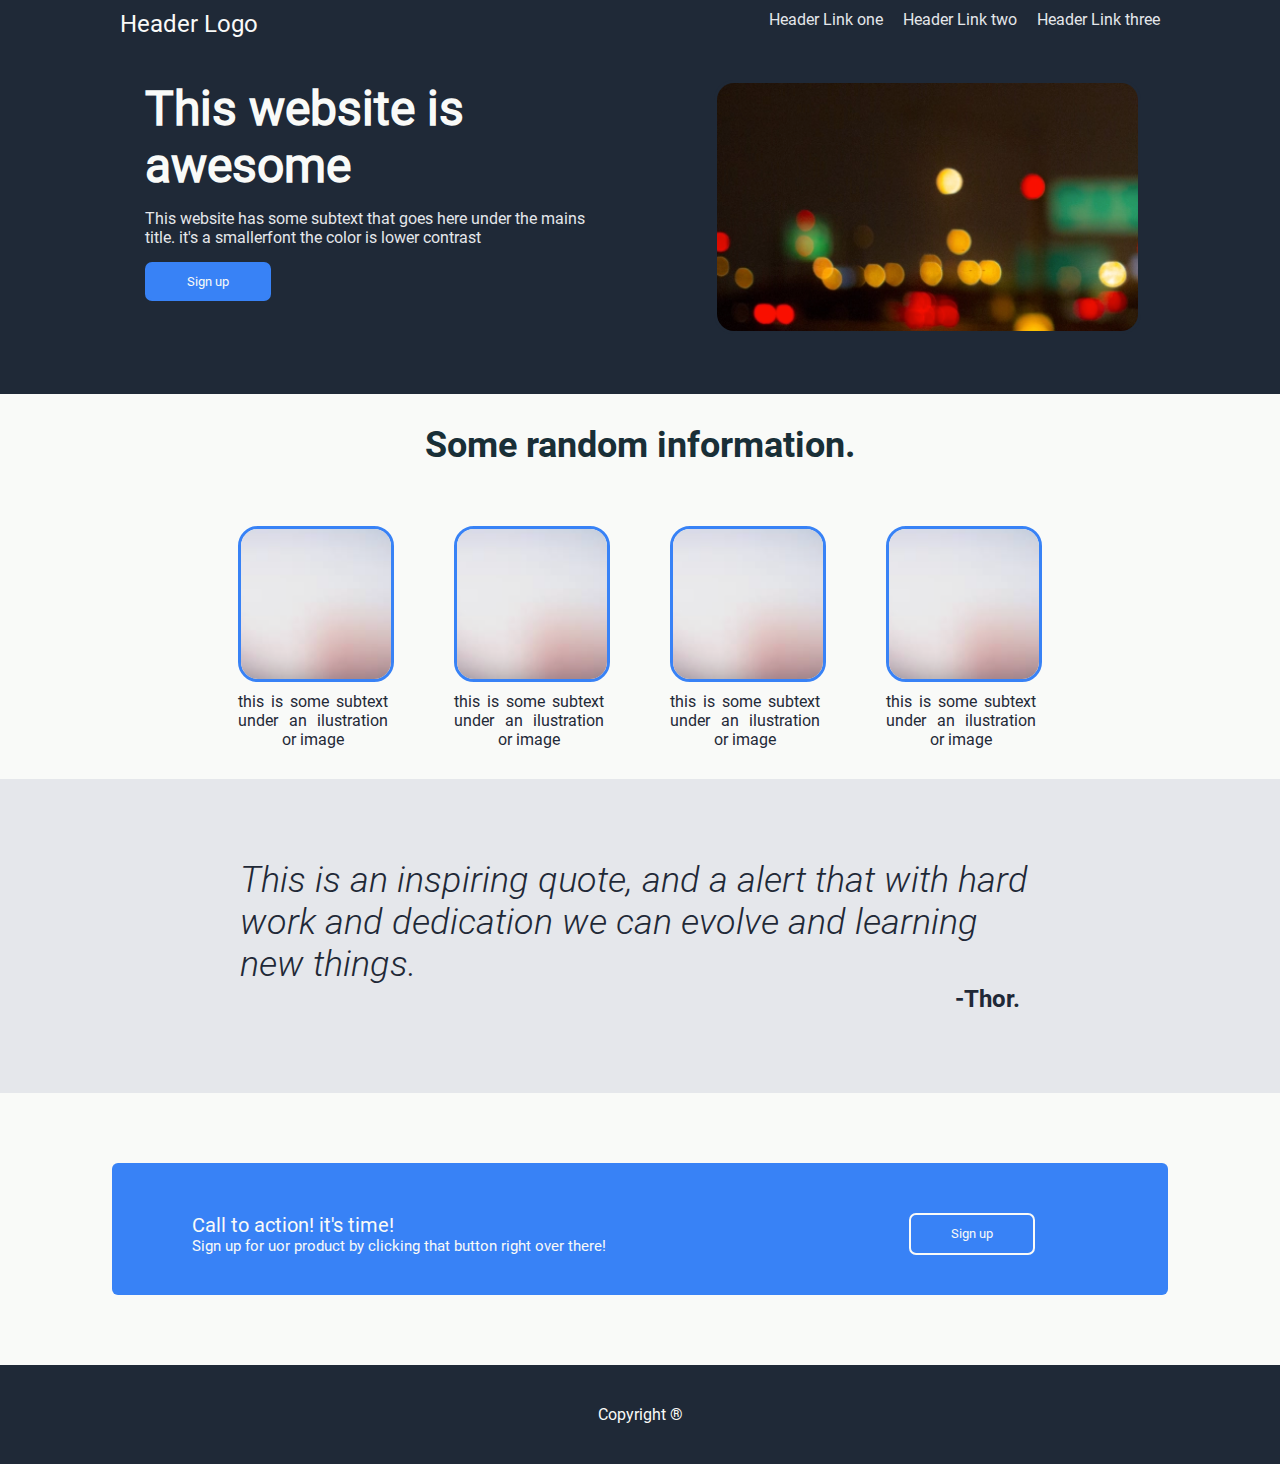
<file: index.html>
<!DOCTYPE html>
<html lang="en">
<head>
  <meta charset="UTF-8" />
  <meta http-equiv="X-UA-Compatible" content="IE=edge" />
  <meta name="viewport" content="width=device-width, initial-scale=1.0" />
  <title>02-CSS Assigment</title>
  <link rel="stylesheet" href="style.css" />
  <link rel="icon" href="images/brain.png" />
</head>
<body>
  <header>
    <nav>
      <div class="nav-itens">
        <span class="header-logo">
          Header Logo 
        </span>
        <menu class="nav-links">
          <a class="header-link" href="pages/target1.html" target="_blank" > 
            Header Link one 
          </a>
          <a class="header-link" href="pages/target2.html" target="_blank" > 
            Header Link two 
          </a>
          <a class="header-link" href="pages/target3.html" target="_blank" > 
            Header Link three 
          </a>
        </menu>
      </div>
    </nav>
    <div class="head-panel">
      <div class="head-panel-left">
        <p class="head-main-text"> This website is awesome </p>
        <p class="head-secondary"> 
          This website has some subtext that goes here under the mains title. it's a 
          smallerfont the color is lower contrast 
        </p>
        <button> Sign up </button>
      </div>

      <figure id="head-panel-right">
        <img id="image-main" src="images/main-img.png">
      </figure>
    </div>
  </header>
  <main>    
    <section class="some-randon-info">
      <span class="some-randon-info-header"> 
        Some random information. 
      </span>
      <div class="some-randon-info-pics">
        <figure>
          <img src="images/1.png" alt="this is blur image" />
          <figcaption> this is some subtext under an ilustration or image </figcaption>
        </figure>
        <figure>
          <img src="images/1.png" alt="this is a blur image again" />
          <figcaption> this is some subtext under an ilustration or image </figcaption>
        </figure>
        <figure>
          <img src="images/1.png" alt="this is a blur image again, and again" />
          <figcaption> this is some subtext under an ilustration or image </figcaption>
        </figure>
        <figure>
          <img src="images/1.png" alt="this is number 1 more of the same"  />
          <figcaption> this is some subtext under an ilustration or image </figcaption>
        </figure>
      </div>
    </section>
    <section class="quoted-citation">
      <blockquoted class="quoted-citation-text"> 
        This is an inspiring quote, and a alert that with hard work and dedication we can evolve and 
        learning new things.
      </blockquoted>
      <span class="quoted-citation-signature"> 
        -Thor.
      </span>
    </section>
    <section class="call-action">
      <div class="call-action-banner">
        <aside class="call-action-text">
          <p>Call to action! it's time!</p>
          <p class="call-action-details"> 
            Sign up for uor product by clicking 
            that button right over there! 
          </p>
        </aside>
        <button class="button-border-white">
          Sign up
        </button>
      </div>
    </section>
  </main>
  <footer> 
    Copyright &reg; 
  </footer>
</body>
</html>
</file>
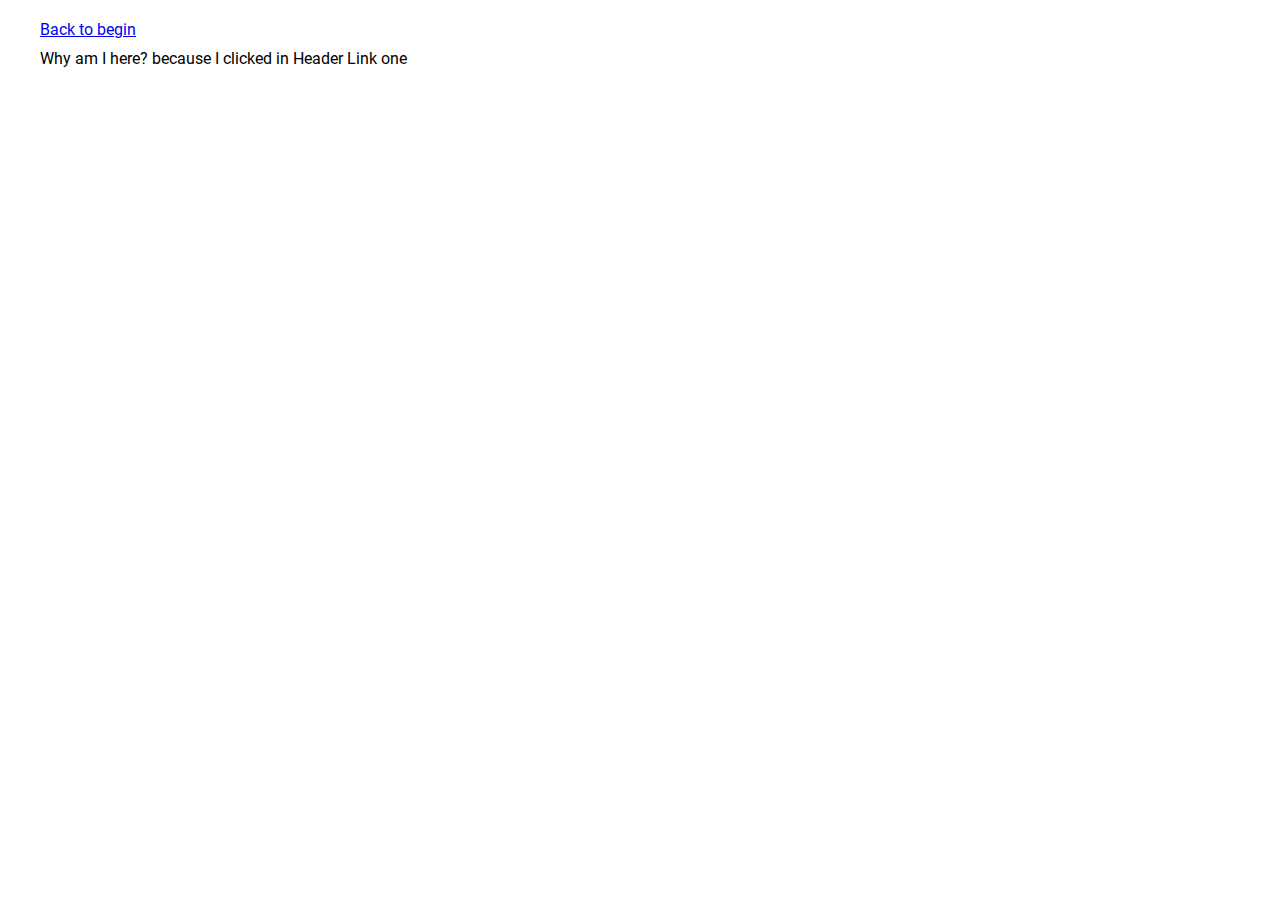
<file: pages/target1.html>
<!DOCTYPE html>
<html lang="en">
<head>
  <meta charset="UTF-8">
  <meta http-equiv="X-UA-Compatible" content="IE=edge">
  <meta name="viewport" content="width=device-width, initial-scale=1.0">
  <title>Target 1</title>
  <link rel="stylesheet" href="pages.css" />
  <link rel="icon" href="../images/brain.png">
</head>
<body>
  <header>
    <a href="../index.html"> Back to begin </a>
  
    <p> Why am I here? because I clicked in Header Link one </p>
  </header>

</body>
</html>
</file>
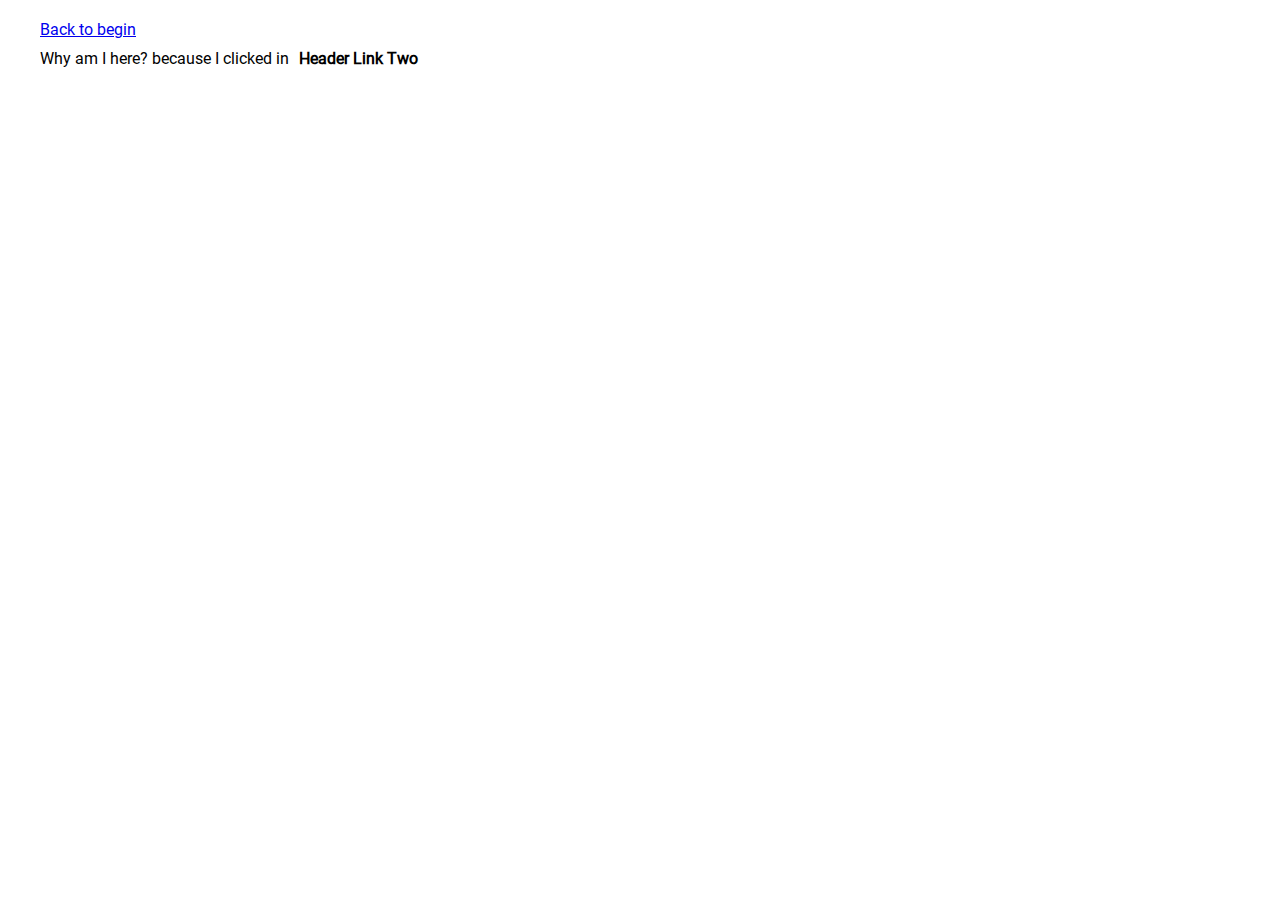
<file: pages/target2.html>
<!DOCTYPE html>
<html lang="en">
	<head>
		<meta charset="UTF-8" />
		<meta http-equiv="X-UA-Compatible" content="IE=edge" />
		<meta
			name="viewport"
			content="width=device-width, initial-scale=1.0"
		/>
		<title>Target 2</title>
		<link rel="stylesheet" href="pages.css" />
		<link rel="icon" href="../images/brain.png" />
	</head>
	<body>
		<header>
			<a href="../index.html"> Back to begin </a>

			<p>
				Why am I here? because I clicked in<strong
					>Header Link Two</strong
				>
			</p>
		</header>
	</body>
</html>
</file>
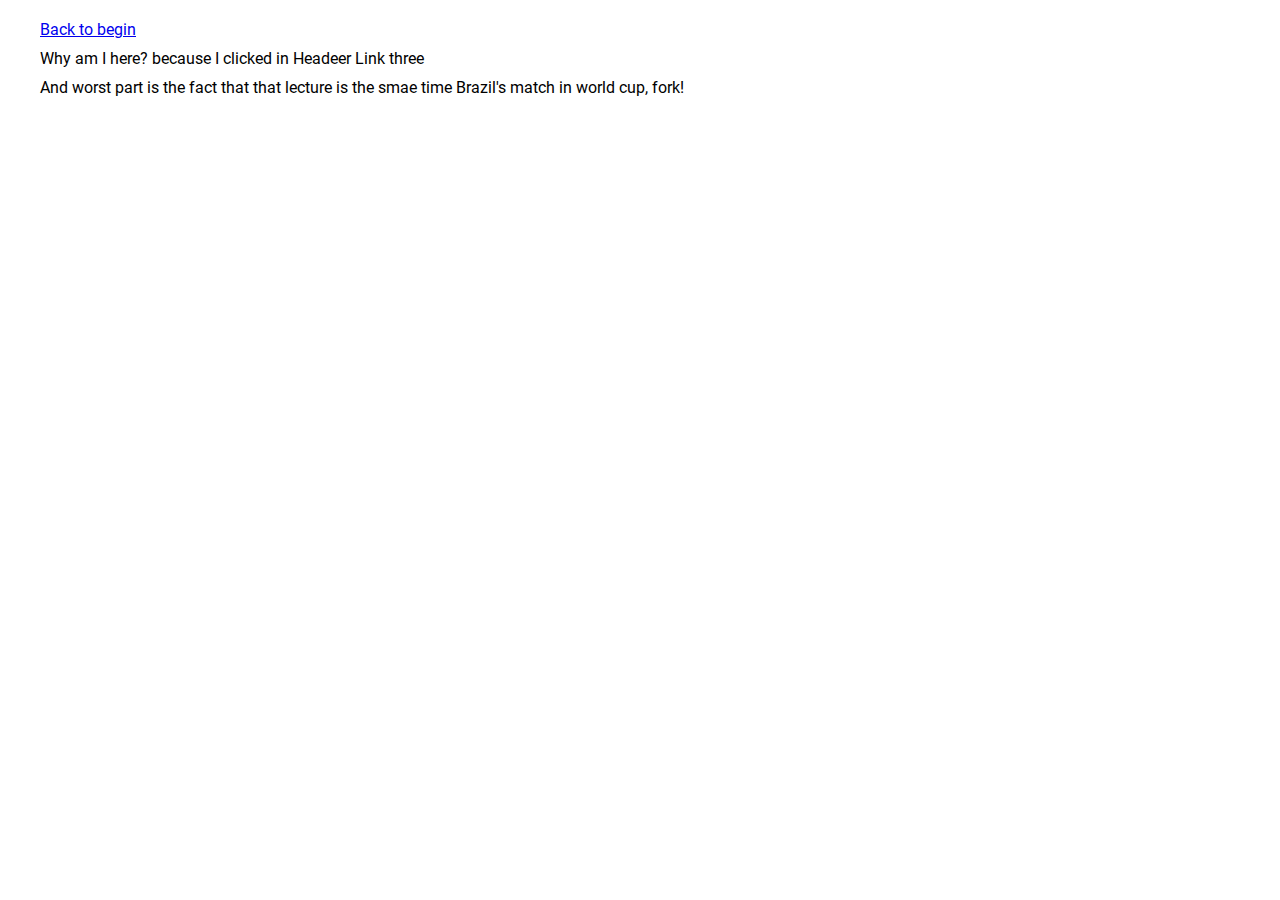
<file: pages/target3.html>
<!DOCTYPE html>
<html lang="en">
<head>
  <meta charset="UTF-8">
  <meta http-equiv="X-UA-Compatible" content="IE=edge">
  <meta name="viewport" content="width=device-width, initial-scale=1.0">
  <title>Target 1</title>
  <link rel="stylesheet" href="pages.css" />
  <link rel="icon" href="../images/brain.png">
</head>
<body>
  <header>
    <a href="../index.html"> Back to begin </a>
    
    <p> Why am I here? because I clicked in Headeer Link three </p>
    
    <p> And worst part is the fact that that lecture is the smae time Brazil's match in world cup, fork!</p>
  </header>
</body>
</html>
</file>
<file: style.css>
@font-face {
  font-family: 'Roboto';
  src: url(fonts/Roboto-Regular.ttf ) 
}
@font-face {
  font-family: 'Roboto-bold';
  src: url(fonts/Roboto-Bold.ttf ) 
}
@font-face {
  font-family: 'Roboto-LightItalic';
  src: url(fonts/Roboto-LightItalic.ttf ) 
}
* {
  margin: 0px;
  font-family: "Roboto", "Roboto-Black", "Roboto-Bold", 'Courier New', Courier, monospace;
}
nav {
  display: block;
  position: fixed;
  background-color: #1F2937;
  width: 100%;
}
button {
  color:#f9faf8;
  background-color:#3882f6;
  border-color: #3882f6;
  border-radius: 7px;
  border-style: solid;
  padding: 10px 40px 10px 40px;
}
img {
  border: #3882f6 3px solid;
  border-radius: 20px;
  margin-bottom: 10px;
  height: 150px;
  width: 150px;
}
figure {
  display: flex;
  flex-direction: column;
  font-family: "Roboto";
  margin:30px;
}
footer {
  display: flex;
  justify-content: center;
  text-align: center;
  background-color: #1F2937;
  color: #f9faf8;
  padding: 40px;
}
.nav-itens {
  display:flex;
  justify-content: space-between;
  padding: 10px 120px 10px 120px;
}
a {
  color: #f9faf8;
  text-decoration: none;
}
.header-logo {
  font-size: 24px;
  color: #f9faf8;
}
.nav-links {
  display: flex;
  justify-content: flex-start;
}
.header-link{
  margin-left: 20px;
}
.header-link {
  color: #e5e7eb;
  height: 18px;
  text-decoration: none;
}
.head-secondary {
  color: #e5e7eb;
  width: 85%;
  margin: 15px 0px 15px 0px;
}
.head-panel {
  background-color: #1F2937;
  display: flex;
  justify-content: space-around;
  padding: 80px 120px 50px 120px;
}
.head-panel-left {
  width: 50%;
}

#image-main {
  border-color: #1F2937;
  width: 100%;
  height: auto;
}

#head-panel-right {
  border-radius: 18px;
  margin: 0px;
}

.head-main-text {
  color:#f9faf8;
  font: 'Roboto-bold';
  font-size: 48px;
  font-weight: 900;
}
.some-randon-info {
  display: flex;
  background-color: #f9faf8;
  align-items: center;
  display: flex;
  flex-direction: column;
}
.some-randon-info-header {
  color: #192f37;
  font-family: 'Roboto-Bold';
  font-size: 36px;
  margin:30px;
}
.some-randon-info-pics {
  display: flex;
  justify-content: center;
}
.some-randon-info-pics figcaption {
  color: #1f2937;
  font-size: 16px;
  inline-size: 150px;
  text-align: justify;
  text-align-last: center;
}
.quoted-citation {
  align-items: center;
  background-color: #e5e7eb;
  color: #1f2937;
  display:flex;
  flex-direction: column;
  padding: 80px 240px 80px 240px;
}
.quoted-citation-text {
  font-family: 'Roboto-LightItalic';
  font-size: 36px;
  font-style: italic;
  text-align: left;
}
.quoted-citation-signature {
  width: 100%;
  font-family: 'Roboto-Bold';
  font-size: 24px;
  text-align: right;
  padding-right: 40px;
}
.call-action {
  display:flex;
  justify-content: center;
  background-color: #f9faf8;
  width: 100%;
  padding: 70px 0px 70px 0px;
}
.call-action-banner {
  display:flex;
  background-color: #3882f6;
  width: 70%;
  padding: 50px 80px 40px 80px;
  border-radius: 6px;
}
.button-border-white {
  border-color: #f9faf8;
  border-style: solid;
}
.call-action-text {
  color: #f9faf8;
  font-family: 'Roboto';
  font-size: 20px;
  width: 80%;
}
.call-action-details {
  font-size: 0.74em;
}
</file>
<file: pages/pages.css>
@font-face {
  font-family: 'Roboto';
  src: url(../fonts/Roboto-Regular.ttf ) 
}
@font-face {
  font-family: 'Roboto-bold';
  src: url(../fonts/Roboto-Bold.ttf ) 
}
@font-face {
  font-family: 'Roboto-LightItalic';
  src: url(../fonts/Roboto-LightItalic.ttf ) 
}
* {
  margin: 10px;
  font-family: "Roboto", "Roboto-Black", "Roboto-Bold", 'Courier New', Courier, monospace;
}
</file>
